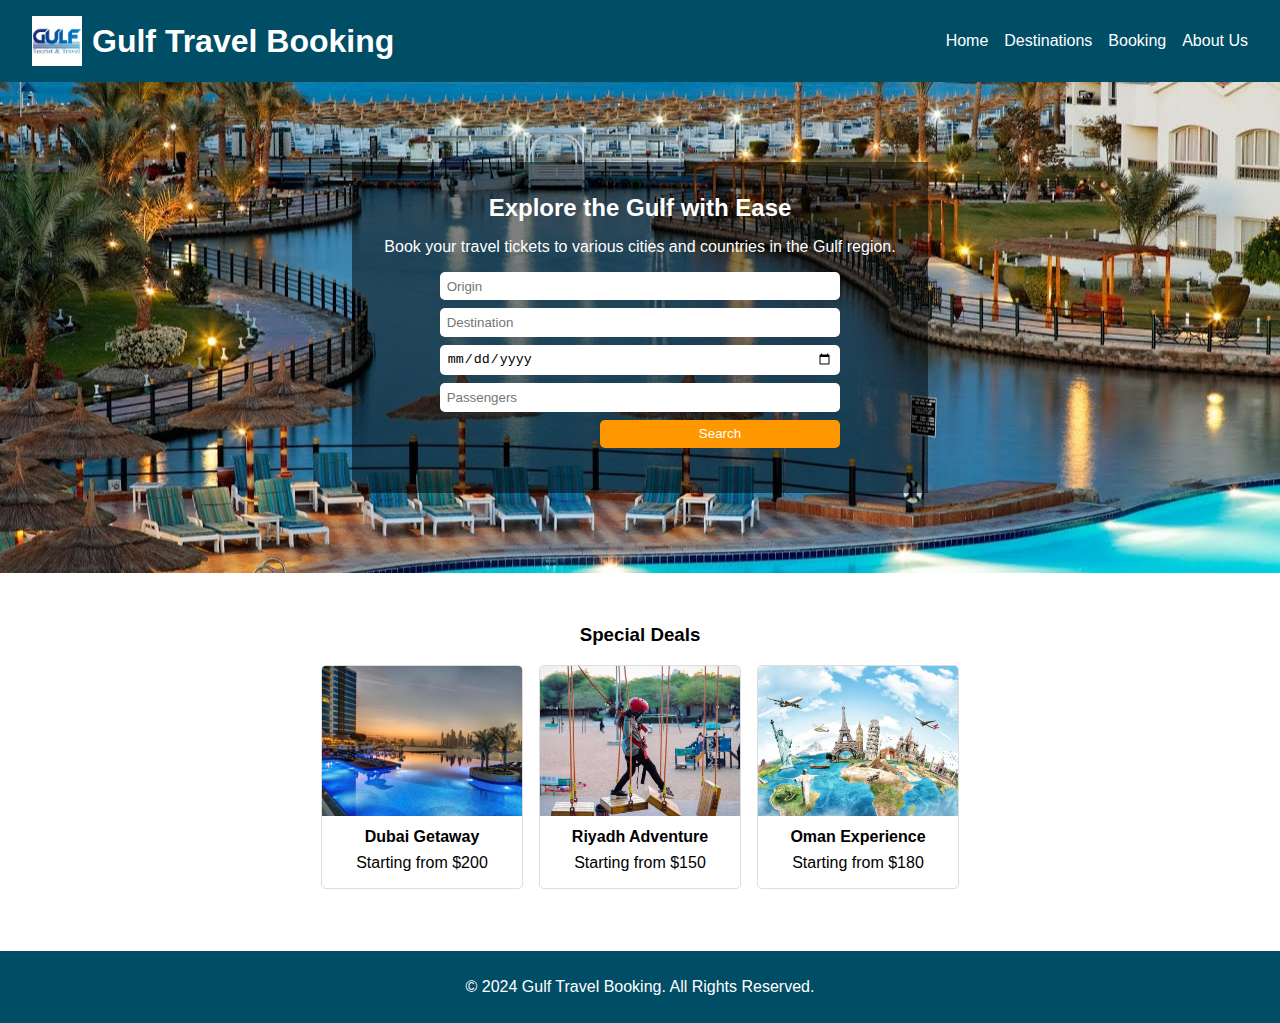
<file: index.html>
<!DOCTYPE html>
<html lang="en">
<head>
    <meta charset="UTF-8">
    <meta name="viewport" content="width=device-width, initial-scale=1.0">
    <title>Gulf Travel Booking</title>
    <link rel="stylesheet" href="styles.css">
<style>
      
        .topnav {
            overflow: hidden;
            background-color: #333;
        }

        .topnav a {
            float: left;
            display: block;
            color: #f2f2f2;
            text-align: center;
            padding: 14px 16px;
            text-decoration: none;
        }

        .topnav .icon {
            display: none;
        }

        @media screen and (max-width: 600px) {
            .topnav a {display: none;}
            .topnav a.icon {
                float: right;
                display: block;
            }
        }

        @media screen and (max-width: 600px) {
            .topnav.responsive {position: relative;}
            .topnav.responsive .icon {
                position: absolute;
                right: 0;
                top: 0;
            }
            .topnav.responsive a {
                float: none;
                display: block;
                text-align: left;
            }
        }
    </style>
</head>
<body>
    <header>
        <nav>
            <div class="logo">
                <img src="img/logo.jfif" alt="Logo" class="logo-img">
                <h1>Gulf Travel Booking</h1>
            </div>
            <ul class="nav-links">
                <li><a href="index.html">Home</a></li>
                <li><a href="destinations.html">Destinations</a></li>
                <li><a href="booking.html">Booking</a></li>
                <li><a href="about_us.html" class="icon" onclick="myFunction()">About Us</a></li>
            </ul>
        </nav>
    </header>

    <main>
        <section class="hero">
            <div class="hero-content">
                <h2>Explore the Gulf with Ease</h2>
                <p>Book your travel tickets to various cities and countries in the Gulf region.</p>
                <form id="search-form">
                    <input type="text" id="origin" placeholder="Origin">
                    <input type="text" id="destination" placeholder="Destination">
                    <input type="date" id="departure-date" placeholder="Departure Date">
                    <input type="number" id="passengers" placeholder="Passengers">
                    <button type="submit">Search</button>
                </form>
            </div>
        </section>

        <section class="deals">
            <h3>Special Deals</h3>
            <div class="deal-cards">
                <div class="card">
                    <img src="img/deal1.jpg" alt="Deal 1">
                    <h4>Dubai Getaway</h4>
                    <p>Starting from $200</p>
                </div>
                <div class="card">
                    <img src="img/deal2.jpg" alt="Deal 2">
                    <h4>Riyadh Adventure</h4>
                    <p>Starting from $150</p>
                </div>
                <div class="card">
                    <img src="img/travel1.jpg" alt="Deal 3">
                    <h4>Oman Experience</h4>
                    <p>Starting from $180</p>
                </div>
            </div>
        </section>
    </main>

    <footer>
        <p>&copy; 2024 Gulf Travel Booking. All Rights Reserved.</p>
    </footer>
<script>
function myFunction() {
    var x = document.getElementById("myTopnav");
    if (x.className === "topnav") {
        x.className += " responsive";
    } else {
        x.className = "topnav";
    }
}
</script>
    <script src="script.js"></script>

</body>
</html>
</file>
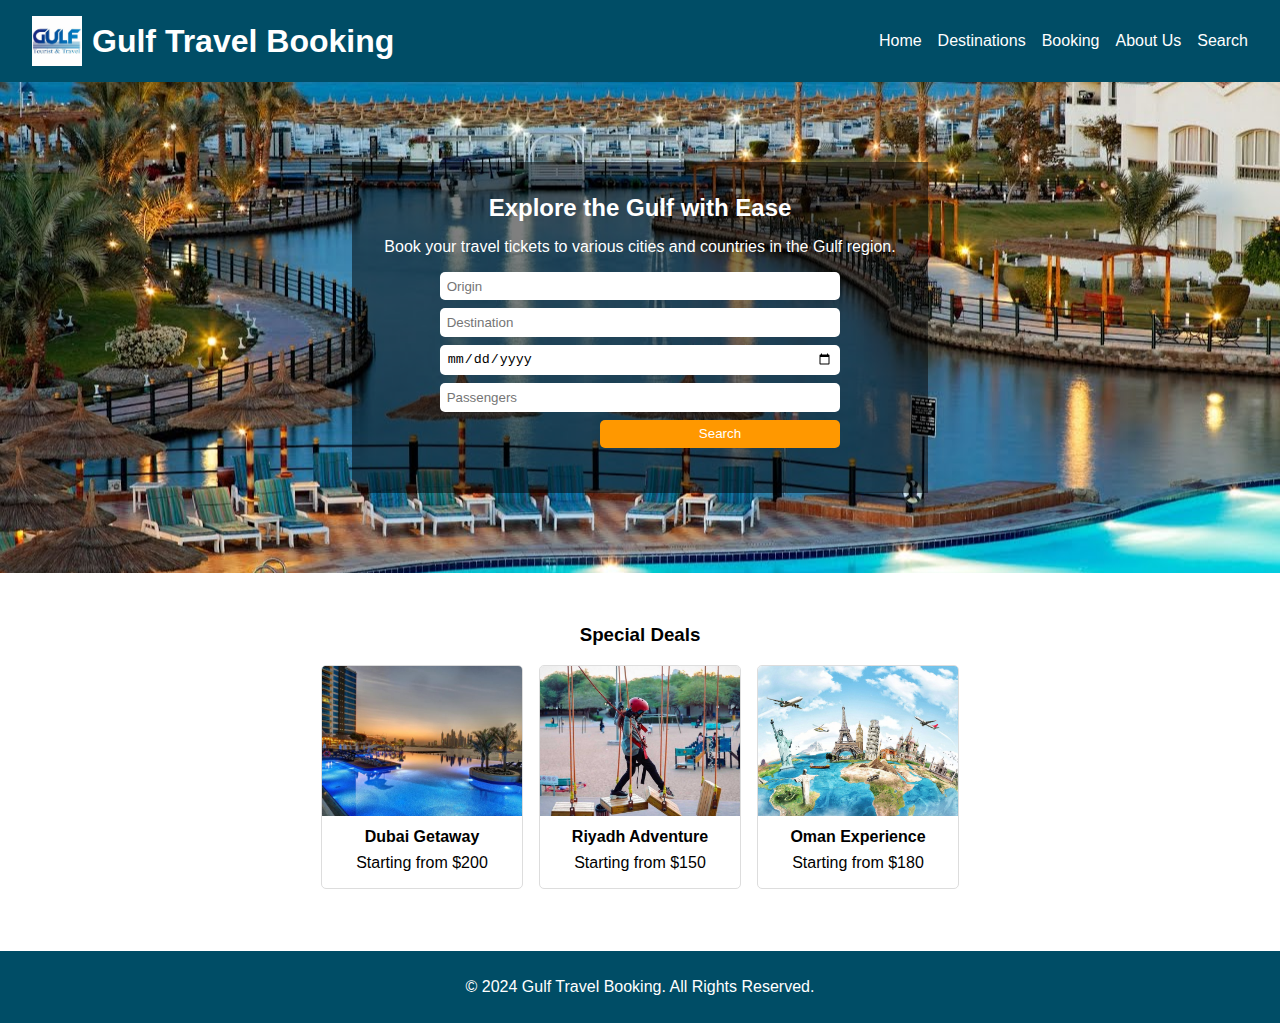
<file: img/gulf travel/index.html>
<!DOCTYPE html>
<html lang="en">
<head>
    <meta charset="UTF-8">
    <meta name="viewport" content="width=device-width, initial-scale=1.0">
    <title>Gulf Travel Booking</title>
    <link rel="stylesheet" href="styles.css">

</head>
<body>
    <header>
        <nav>
            <div class="logo">
                <img src="img/logo.jfif" alt="Logo" class="logo-img">
                <h1>Gulf Travel Booking</h1>
            </div>
            <ul class="nav-links">
                <li><a href="index.html">Home</a></li>
                <li><a href="destinations.html">Destinations</a></li>
                <li><a href="booking.html">Booking</a></li>
                <li><a href="about_us.html">About Us</a></li>
                <li><a href="search.html">Search</a></li>
            </ul>
        </nav>
    </header>

    <main>
        <section class="hero">
            <div class="hero-content">
                <h2>Explore the Gulf with Ease</h2>
                <p>Book your travel tickets to various cities and countries in the Gulf region.</p>
                <form id="search-form">
                    <input type="text" id="origin" placeholder="Origin">
                    <input type="text" id="destination" placeholder="Destination">
                    <input type="date" id="departure-date" placeholder="Departure Date">
                    <input type="number" id="passengers" placeholder="Passengers">
                    <button type="submit">Search</button>
                </form>
            </div>
        </section>

        <section class="deals">
            <h3>Special Deals</h3>
            <div class="deal-cards">
                <div class="card">
                    <img src="img/deal1.jpg" alt="Deal 1">
                    <h4>Dubai Getaway</h4>
                    <p>Starting from $200</p>
                </div>
                <div class="card">
                    <img src="img/deal2.jpg" alt="Deal 2">
                    <h4>Riyadh Adventure</h4>
                    <p>Starting from $150</p>
                </div>
                <div class="card">
                    <img src="img/travel1.jpg" alt="Deal 3">
                    <h4>Oman Experience</h4>
                    <p>Starting from $180</p>
                </div>
            </div>
        </section>
    </main>

    <footer>
        <p>&copy; 2024 Gulf Travel Booking. All Rights Reserved.</p>
    </footer>

    <script src="script.js"></script>

</body>
</html>
</file>
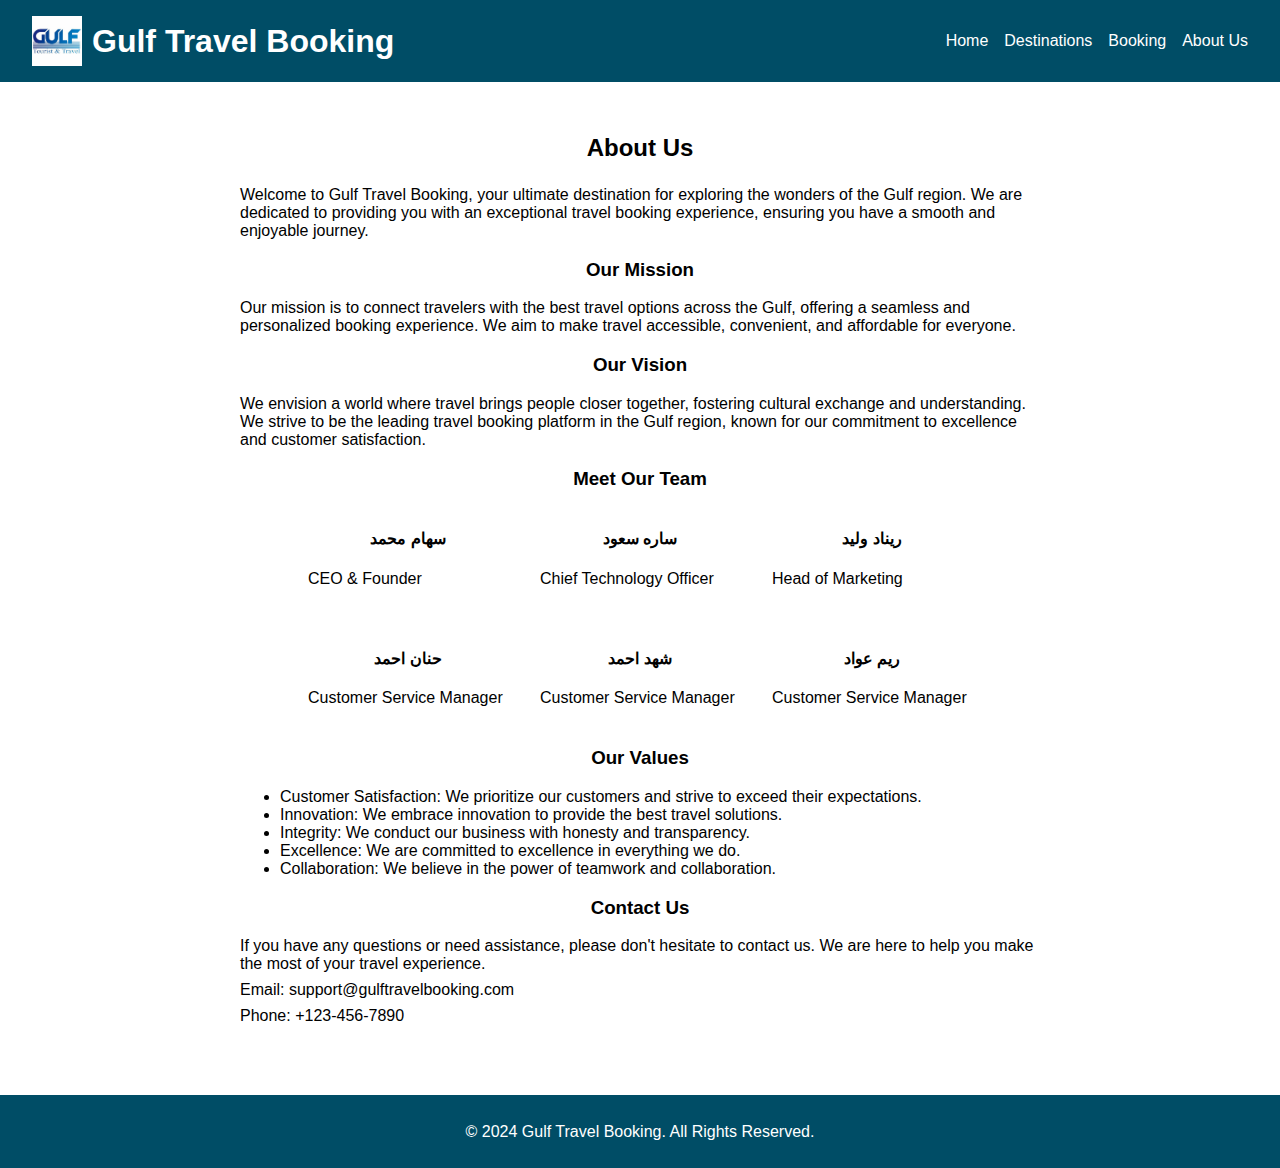
<file: about_us.html>
<!DOCTYPE html>
<html lang="en">
<head>
    <meta charset="UTF-8">
    <meta name="viewport" content="width=device-width, initial-scale=1.0">
    <title>About Us - Gulf Travel Booking</title>
    <link rel="stylesheet" href="styles.css">

</head>
<body>
    <header>
        <nav>
            <div class="logo">
                <img src="img/logo.jfif" alt="Logo" class="logo-img">
                <h1>Gulf Travel Booking</h1>
            </div>
            <ul class="nav-links">
                <li><a href="index.html">Home</a></li>
                <li><a href="destinations.html">Destinations</a></li>
                <li><a href="booking.html">Booking</a></li>
                <li><a href="about_us.html" class="icon" onclick="myFunction()">About Us</a></li>
               
            </ul>
        </nav>
    </header>

    <main>
        <section class="about">
            <h2>About Us</h2>
            <p>Welcome to Gulf Travel Booking, your ultimate destination for exploring the wonders of the Gulf region. We are dedicated to providing you with an exceptional travel booking experience, ensuring you have a smooth and enjoyable journey.</p>

            <h3>Our Mission</h3>
            <p>Our mission is to connect travelers with the best travel options across the Gulf, offering a seamless and personalized booking experience. We aim to make travel accessible, convenient, and affordable for everyone.</p>

            <h3>Our Vision</h3>
            <p>We envision a world where travel brings people closer together, fostering cultural exchange and understanding. We strive to be the leading travel booking platform in the Gulf region, known for our commitment to excellence and customer satisfaction.</p>

            <h3>Meet Our Team</h3>
            <div class="team-grid">
                <div class="team-member">
                    
                    <h4>سهام محمد </h4>
                    <p>CEO & Founder</p>
                </div>
                <div class="team-member">
                    
                    <h4>ساره سعود </h4>
                    <p>Chief Technology Officer</p>
                </div>
                <div class="team-member">
                                        <h4>ريناد وليد </h4>
                    <p>Head of Marketing</p>
                </div>
                <div class="team-member">
                    
                    <h4>حنان احمد </h4>
                    <p>Customer Service Manager</p>
                </div>
                <div class="team-member">
                                       <h4>شهد احمد </h4>
                    <p>Customer Service Manager</p>
                </div>
                <div class="team-member">
                                        <h4>ريم عواد </h4>
                    <p>Customer Service Manager</p>
                </div>
            </div>

            <h3>Our Values</h3>
            <ul>
                <li>Customer Satisfaction: We prioritize our customers and strive to exceed their expectations.</li>
                <li>Innovation: We embrace innovation to provide the best travel solutions.</li>
                <li>Integrity: We conduct our business with honesty and transparency.</li>
                <li>Excellence: We are committed to excellence in everything we do.</li>
                <li>Collaboration: We believe in the power of teamwork and collaboration.</li>
            </ul>

            <h3>Contact Us</h3>
            <p>If you have any questions or need assistance, please don't hesitate to contact us. We are here to help you make the most of your travel experience.</p>
            <p>Email: support@gulftravelbooking.com</p>
            <p>Phone: +123-456-7890</p>
        </section>
    </main>

    <footer>
        <p>&copy; 2024 Gulf Travel Booking. All Rights Reserved.</p>
    </footer>

    <script src="script.js"></script>
</body>
</html>
</file>
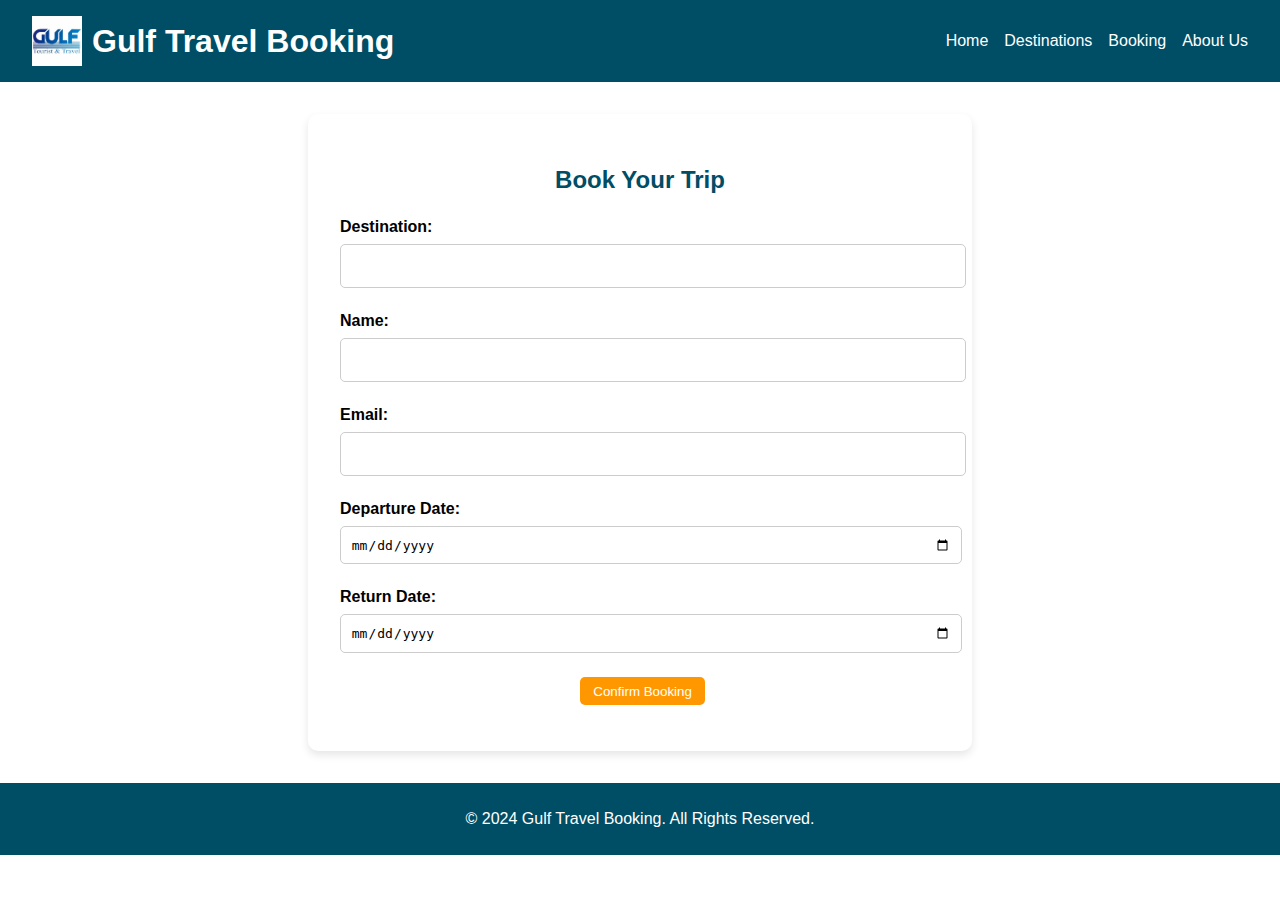
<file: booking.html>
<!DOCTYPE html>
<html lang="en">
<head>
    <meta charset="UTF-8">
    <meta name="viewport" content="width=device-width, initial-scale=1.0">
    <title>Booking - Gulf Travel Booking</title>
    <link rel="stylesheet" href="styles.css">

</head>
<body>
    <header>
        <nav>
            <div class="logo">
                <img src="img/logo.jfif" alt="Logo" class="logo-img">
                <h1>Gulf Travel Booking</h1>
            </div>
            <ul class="nav-links">
                <li><a href="index.html">Home</a></li>
                <li><a href="destinations.html">Destinations</a></li>
                <li><a href="booking.html">Booking</a></li>
                <li><a href="about_us.html" class="icon" onclick="myFunction()">About Us</a></li>
                
            </ul>
        </nav>
    </header>

    <main>
        <section class="booking-section">
            <h2>Book Your Trip</h2>
            <form id="booking-form">
                <div class="form-group">
                    <label for="destination">Destination:</label>
                    <input type="text" id="destination" name="destination" readonly>
                </div>
                <div class="form-group">
                    <label for="name">Name:</label>
                    <input type="text" id="name" name="name" required>
                </div>
                <div class="form-group">
                    <label for="email">Email:</label>
                    <input type="email" id="email" name="email" required>
                </div>
                <div class="form-group">
                    <label for="departure-date">Departure Date:</label>
                    <input type="date" id="departure-date" name="departure-date" required>
                </div>
                <div class="form-group">
                    <label for="return-date">Return Date:</label>
                    <input type="date" id="return-date" name="return-date" required>
                </div>
                <button type="submit">Confirm Booking</button>
            </form>
        </section>
    </main>


    <footer>
        <p>&copy; 2024 Gulf Travel Booking. All Rights Reserved.</p>
    </footer>

    <script src="script.js"></script>

</body>
</html>
</file>
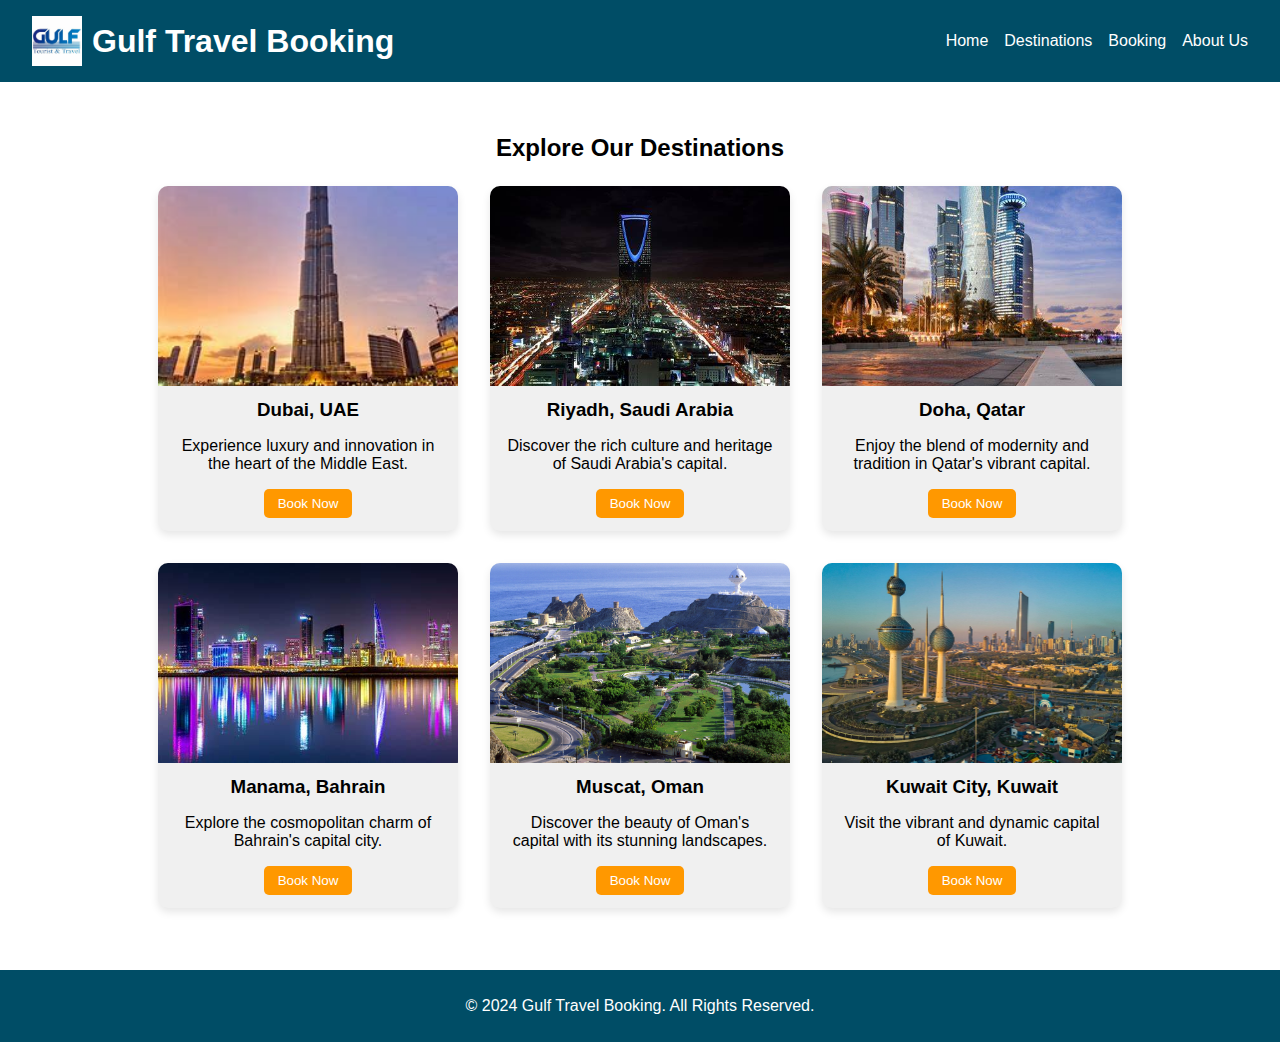
<file: destinations.html>
<!DOCTYPE html>
<html lang="en">
<head>
    <meta charset="UTF-8">
    <meta name="viewport" content="width=device-width, initial-scale=1.0">
    <title>Destinations - Gulf Travel Booking</title>
    <link rel="stylesheet" href="styles.css">

</head>
<body>
    <header>
        <nav>
            <div class="logo">
                <img src="img/logo.jfif" alt="Logo" class="logo-img">
                <h1>Gulf Travel Booking</h1>
            </div>
            <ul class="nav-links">
                <li><a href="index.html">Home</a></li>
                <li><a href="destinations.html">Destinations</a></li>
                <li><a href="booking.html">Booking</a></li>
                <li><a href="about_us.html"  class="icon" onclick="myFunction()">About Us</a></li>
                
            </ul>
        </nav>
    </header>


    <main>
        <section class="destinations">
            <h2>Explore Our Destinations</h2>
            <div class="destination-grid">
                <div class="destination-card">
                    <img src="img/emirates.jfif" alt="Dubai">
                    <h3>Dubai, UAE</h3>
                    <p>Experience luxury and innovation in the heart of the Middle East.</p>
                    <button onclick="bookDestination('Dubai')">Book Now</button>
                </div>
                <div class="destination-card">
                    <img src="img/saudia.jfif" alt="Riyadh">
                    <h3>Riyadh, Saudi Arabia</h3>
                    <p>Discover the rich culture and heritage of Saudi Arabia's capital.</p>
                    <button onclick="bookDestination('Riyadh')">Book Now</button>
                </div>
                <div class="destination-card">
                    <img src="img/doha.jfif" alt="Doha">
                    <h3>Doha, Qatar</h3>
                    <p>Enjoy the blend of modernity and tradition in Qatar's vibrant capital.</p>
                    <button onclick="bookDestination('Doha')">Book Now</button>
                </div>
                <div class="destination-card">
                    <img src="img/manama.jfif" alt="Manama">
                    <h3>Manama, Bahrain</h3>
                    <p>Explore the cosmopolitan charm of Bahrain's capital city.</p>
                    <button onclick="bookDestination('Manama')">Book Now</button>
                </div>
                <div class="destination-card">
                    <img src="img/muscat.jpg" alt="Muscat">
                    <h3>Muscat, Oman</h3>
                    <p>Discover the beauty of Oman's capital with its stunning landscapes.</p>
                    <button onclick="bookDestination('Muscat')">Book Now</button>
                </div>
                <div class="destination-card">
                    <img src="img/kuwait.jfif" alt="Kuwait City">
                    <h3>Kuwait City, Kuwait</h3>
                    <p>Visit the vibrant and dynamic capital of Kuwait.</p>
                    <button onclick="bookDestination('Kuwait City')">Book Now</button>
                </div>
            </div>
        </section>
    </main>

    <footer>
        <p>&copy; 2024 Gulf Travel Booking. All Rights Reserved.</p>
    </footer>

    <script src="script.js"></script>

</body>
</html>
</file>
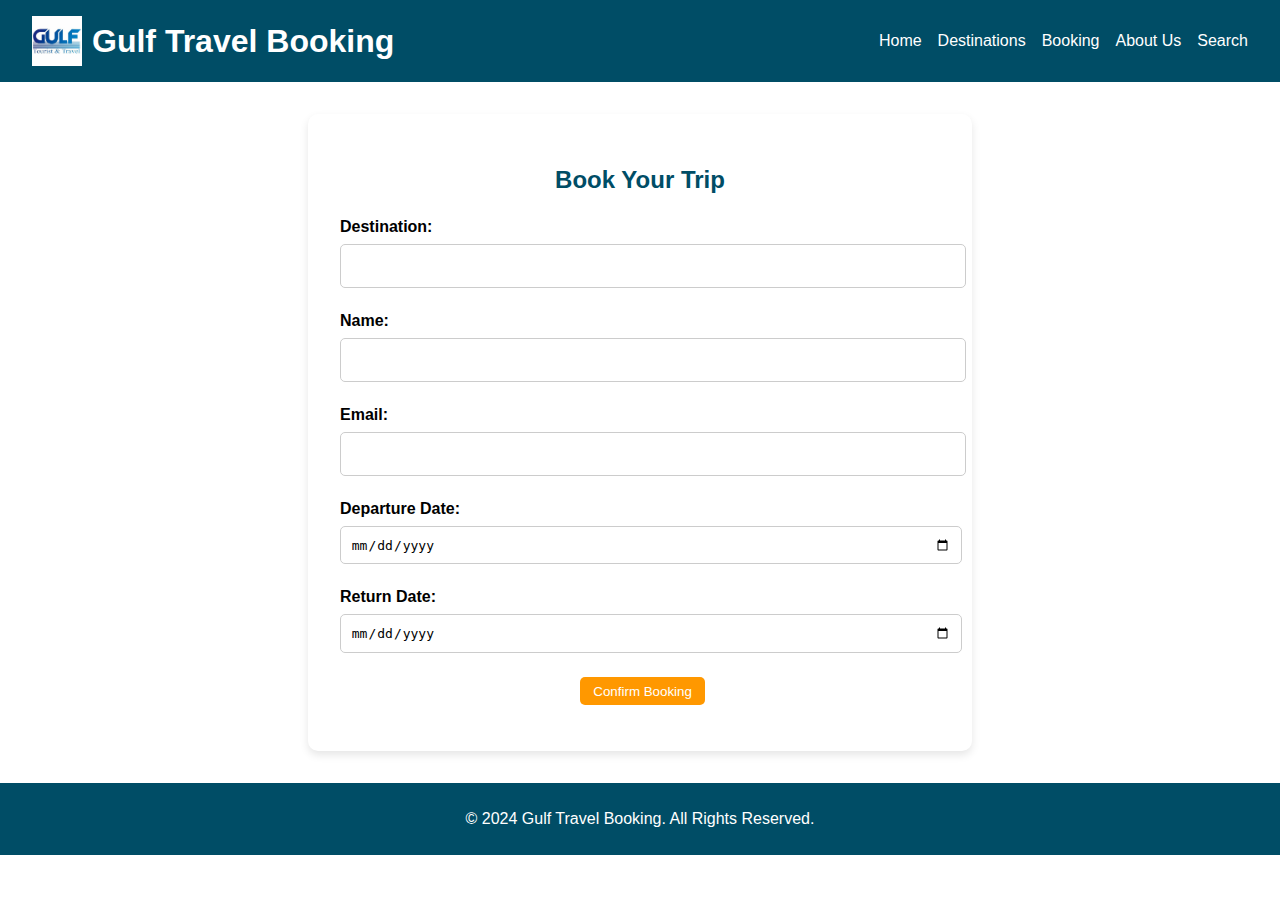
<file: img/gulf travel/booking.html>
<!DOCTYPE html>
<html lang="en">
<head>
    <meta charset="UTF-8">
    <meta name="viewport" content="width=device-width, initial-scale=1.0">
    <title>Booking - Gulf Travel Booking</title>
    <link rel="stylesheet" href="styles.css">

</head>
<body>
    <header>
        <nav>
            <div class="logo">
                <img src="img/logo.jfif" alt="Logo" class="logo-img">
                <h1>Gulf Travel Booking</h1>
            </div>
            <ul class="nav-links">
                <li><a href="index.html">Home</a></li>
                <li><a href="destinations.html">Destinations</a></li>
                <li><a href="booking.html">Booking</a></li>
                <li><a href="about_us.html">About Us</a></li>
                <li><a href="search.html">Search</a></li>
            </ul>
        </nav>
    </header>

    <main>
        <section class="booking-section">
            <h2>Book Your Trip</h2>
            <form id="booking-form">
                <div class="form-group">
                    <label for="destination">Destination:</label>
                    <input type="text" id="destination" name="destination" readonly>
                </div>
                <div class="form-group">
                    <label for="name">Name:</label>
                    <input type="text" id="name" name="name" required>
                </div>
                <div class="form-group">
                    <label for="email">Email:</label>
                    <input type="email" id="email" name="email" required>
                </div>
                <div class="form-group">
                    <label for="departure-date">Departure Date:</label>
                    <input type="date" id="departure-date" name="departure-date" required>
                </div>
                <div class="form-group">
                    <label for="return-date">Return Date:</label>
                    <input type="date" id="return-date" name="return-date" required>
                </div>
                <button type="submit">Confirm Booking</button>
            </form>
        </section>
    </main>


    <footer>
        <p>&copy; 2024 Gulf Travel Booking. All Rights Reserved.</p>
    </footer>

    <script src="script.js"></script>

</body>
</html>
</file>
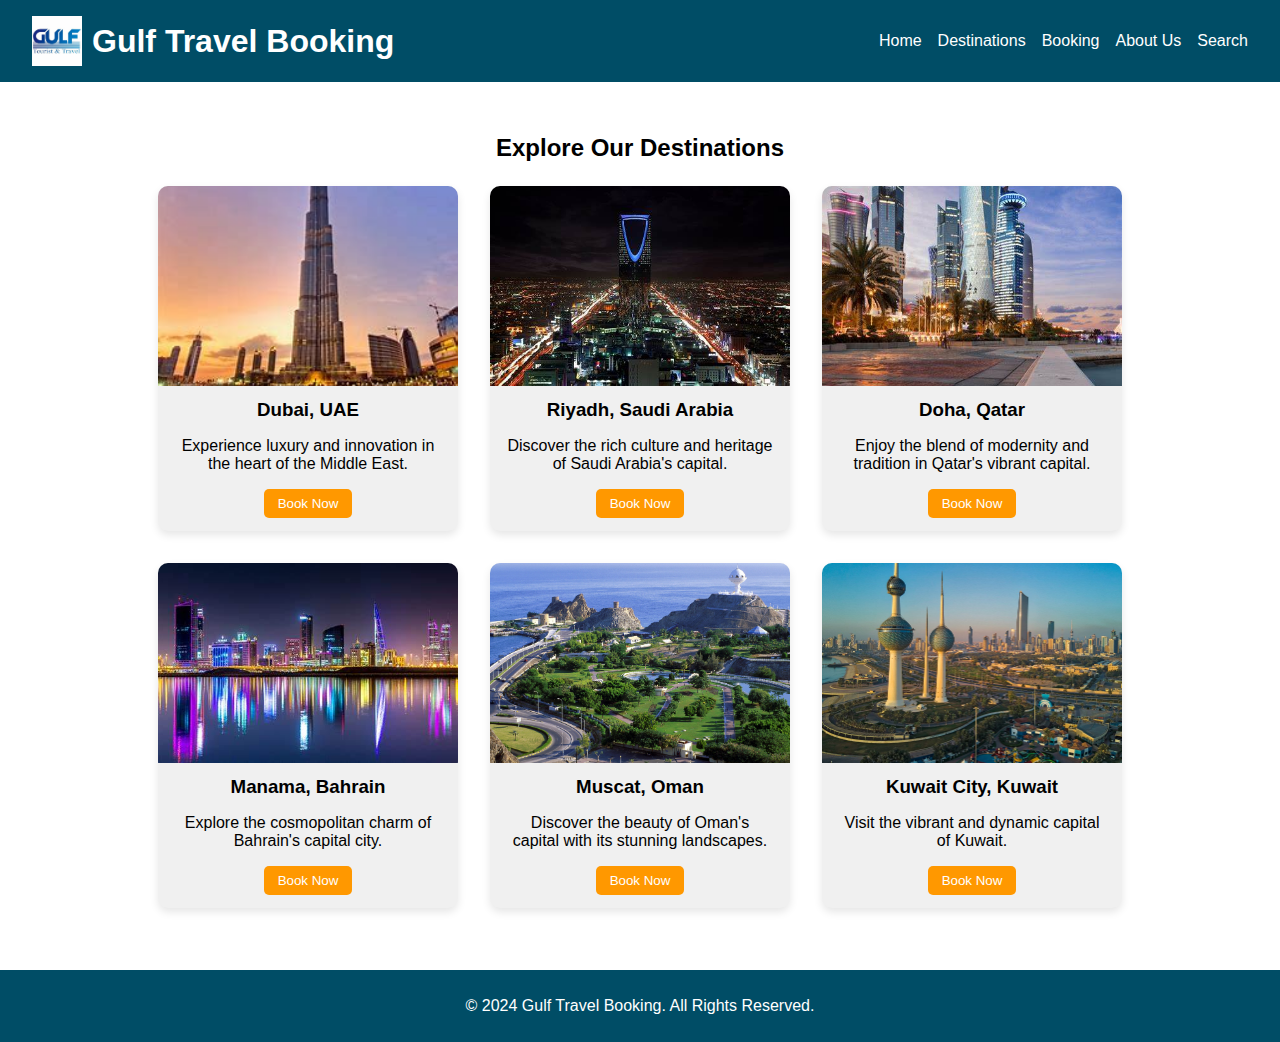
<file: img/gulf travel/destinations.html>
<!DOCTYPE html>
<html lang="en">
<head>
    <meta charset="UTF-8">
    <meta name="viewport" content="width=device-width, initial-scale=1.0">
    <title>Destinations - Gulf Travel Booking</title>
    <link rel="stylesheet" href="styles.css">

</head>
<body>
    <header>
        <nav>
            <div class="logo">
                <img src="img/logo.jfif" alt="Logo" class="logo-img">
                <h1>Gulf Travel Booking</h1>
            </div>
            <ul class="nav-links">
                <li><a href="index.html">Home</a></li>
                <li><a href="destinations.html">Destinations</a></li>
                <li><a href="booking.html">Booking</a></li>
                <li><a href="about_us.html">About Us</a></li>
                <li><a href="search.html">Search</a></li>
            </ul>
        </nav>
    </header>


    <main>
        <section class="destinations">
            <h2>Explore Our Destinations</h2>
            <div class="destination-grid">
                <div class="destination-card">
                    <img src="img/emirates.jfif" alt="Dubai">
                    <h3>Dubai, UAE</h3>
                    <p>Experience luxury and innovation in the heart of the Middle East.</p>
                    <button onclick="bookDestination('Dubai')">Book Now</button>
                </div>
                <div class="destination-card">
                    <img src="img/saudia.jfif" alt="Riyadh">
                    <h3>Riyadh, Saudi Arabia</h3>
                    <p>Discover the rich culture and heritage of Saudi Arabia's capital.</p>
                    <button onclick="bookDestination('Riyadh')">Book Now</button>
                </div>
                <div class="destination-card">
                    <img src="img/doha.jfif" alt="Doha">
                    <h3>Doha, Qatar</h3>
                    <p>Enjoy the blend of modernity and tradition in Qatar's vibrant capital.</p>
                    <button onclick="bookDestination('Doha')">Book Now</button>
                </div>
                <div class="destination-card">
                    <img src="img/manama.jfif" alt="Manama">
                    <h3>Manama, Bahrain</h3>
                    <p>Explore the cosmopolitan charm of Bahrain's capital city.</p>
                    <button onclick="bookDestination('Manama')">Book Now</button>
                </div>
                <div class="destination-card">
                    <img src="img/muscat.jpg" alt="Muscat">
                    <h3>Muscat, Oman</h3>
                    <p>Discover the beauty of Oman's capital with its stunning landscapes.</p>
                    <button onclick="bookDestination('Muscat')">Book Now</button>
                </div>
                <div class="destination-card">
                    <img src="img/kuwait.jfif" alt="Kuwait City">
                    <h3>Kuwait City, Kuwait</h3>
                    <p>Visit the vibrant and dynamic capital of Kuwait.</p>
                    <button onclick="bookDestination('Kuwait City')">Book Now</button>
                </div>
            </div>
        </section>
    </main>

    <footer>
        <p>&copy; 2024 Gulf Travel Booking. All Rights Reserved.</p>
    </footer>

    <script src="script.js"></script>

</body>
</html>
</file>
<file: styles.css>
body {
    font-family: Arial, sans-serif;
    margin: 0;
    padding: 0;
}

header {
    background-color: #004d66;
    color: white;
    padding: 1em 0;
}

nav {
    display: flex;
    justify-content: space-between;
    align-items: center;
    padding: 0 2em;
}

.logo {
    display: flex;
    align-items: center;
}

.logo-img {
    height: 50px; /* ضبط ارتفاع الصورة حسب الحاجة */
    margin-right: 10px; /* مسافة بين الصورة والنص */
}

.logo h1 {
    margin: 0;
}

.nav-links {
    list-style: none;
    display: flex;
    gap: 1em;
}

.nav-links li {
    margin: 0;
}

.nav-links a {
    color: white;
    text-decoration: none;
}

.hero {
    background: url('img/R.jfif') no-repeat center center/cover;
    color: white;
    text-align: center;
    padding: 5em 1em;
}

.hero-content {
    background: rgba(0, 0, 0, 0.5);
    padding: 2em;
    display: inline-block;
}

.hero h2 {
    margin: 0 0 0.5em;
}

.hero form {
    display: flex;
    flex-direction: column;
    gap: 0.5em;
    max-width: 400px;
    margin: 1em auto 0;
}

.hero form input, .hero form button {
    padding: 0.5em;
    border: none;
    border-radius: 5px;
}

.hero form button {
    background-color: #ff9800;
    color: white;
    cursor: pointer;
}

.deals {
    padding: 2em;
    text-align: center;
}

    .deal-cards {
    display: flex;
    justify-content: center;
    gap: 1em;
}

.card {
    border: 1px solid #ddd;
    border-radius: 5px;
    overflow: hidden;
    width: 200px;
}

.card img {
    width: 100%;
    height: 150px;
    object-fit: cover;
}

.card h4 {
    margin: 0.5em;
}

.card p {
    margin: 0 0 1em;
}

footer {
    background-color: #004d66;
    color: white;
    margin-top: 30px;
    text-align: center;
    padding: .7em 0;
    width: 100%;
    bottom: 0;
}


/* Booking page */

.booking-section {
    background: white;
    padding: 2em;
    border-radius: 10px;
    box-shadow: 0 4px 8px rgba(0, 0, 0, 0.1);
    max-width: 600px;
    margin: 2em auto;
}

.booking-section h2 {
    text-align: center;
    margin-bottom: 1em;
    color: #004d66;
}

.form-group {
    margin-bottom: 1.5em;
}

.form-group label {
    display: block;
    margin-bottom: 0.5em;
    font-weight: bold;
}

.form-group input {
    width: 100%;
    padding: 0.75em;
    border: 1px solid #ccc;
    border-radius: 5px;
    font-size: 1em;
}

form button {
    background-color: #ff9800;
    color: white;
    border: none;
    border-radius: 5px;
    padding: 0.5em 1em;
    cursor: pointer;
    text-align: center;
    margin-left: 40%;
}

/* destination page */

.destinations {
    padding: 2em;
    text-align: center;
}

.destinations h2 {
    margin-bottom: 1em;
}

.destination-grid {
    display: flex;
    flex-wrap: wrap;
    gap: 2em;
    justify-content: center;
}

.destination-card {
    background-color: #f0f0f0;
    border-radius: 10px;
    overflow: hidden;
    text-align: center;
    width: 300px;
    box-shadow: 0 4px 8px rgba(0, 0, 0, 0.1);
}

.destination-card img {
    width: 100%;
    height: 200px;
    object-fit: cover;
}

.destination-card h3 {
    margin: 0.5em 0;
}

.destination-card p {
    padding: 0 1em;
}

button {
    background-color: #ff9800;
    color: white;
    border: none;
    border-radius: 5px;
    padding: 0.5em 1em;
    cursor: pointer;
    margin-bottom: 1em;
}

/* About us page */

.about {
    padding: 2em;
    max-width: 800px;
    margin: 0 auto;
    text-align: center;
}

.about h2, .about h3 {
    margin-bottom: 1em;
}

.about p, .about ul {
    margin: 0.5em 0;
    text-align: left;
}

.team-grid {
    display: flex;
    flex-wrap: wrap;
    gap: 2em;
    justify-content: center;
    margin-bottom: 2em;
}

.team-member {
    text-align: center;
    width: 200px;
}

.team-member img {
    width: 100%;
    height: 200px;
    object-fit: cover;
    border-radius: 50%;
}









.topnav {
    overflow: hidden;
    background-color: #333;
}

.topnav a {
    float: left;
    display: block;
    color: #f2f2f2;
    text-align: center;
    padding: 14px 16px;
    text-decoration: none;
}

.topnav .icon {
    display: none;
}

@media screen and (max-width: 600px) {
    .topnav a {
        display: none;
    }

        .topnav a.icon {
            float: right;
            display: block;
        }
}

@media screen and (max-width: 600px) {
    .topnav.responsive {
        position: relative;
    }

        .topnav.responsive .icon {
            position: absolute;
            right: 0;
            top: 0;
        }

        .topnav.responsive a {
            float: none;
            display: block;
            text-align: left;
        }
}
</file>
<file: img/gulf travel/styles.css>
body {
    font-family: Arial, sans-serif;
    margin: 0;
    padding: 0;
}

header {
    background-color: #004d66;
    color: white;
    padding: 1em 0;
}

nav {
    display: flex;
    justify-content: space-between;
    align-items: center;
    padding: 0 2em;
}

.logo {
    display: flex;
    align-items: center;
}

.logo-img {
    height: 50px; /* ضبط ارتفاع الصورة حسب الحاجة */
    margin-right: 10px; /* مسافة بين الصورة والنص */
}

.logo h1 {
    margin: 0;
}

.nav-links {
    list-style: none;
    display: flex;
    gap: 1em;
}

.nav-links li {
    margin: 0;
}

.nav-links a {
    color: white;
    text-decoration: none;
}

.hero {
    background: url('img/R.jfif') no-repeat center center/cover;
    color: white;
    text-align: center;
    padding: 5em 1em;
}

.hero-content {
    background: rgba(0, 0, 0, 0.5);
    padding: 2em;
    display: inline-block;
}

.hero h2 {
    margin: 0 0 0.5em;
}

.hero form {
    display: flex;
    flex-direction: column;
    gap: 0.5em;
    max-width: 400px;
    margin: 1em auto 0;
}

.hero form input, .hero form button {
    padding: 0.5em;
    border: none;
    border-radius: 5px;
}

.hero form button {
    background-color: #ff9800;
    color: white;
    cursor: pointer;
}

.deals {
    padding: 2em;
    text-align: center;
}

.deal-cards {
    display: flex;
    justify-content: center;
    gap: 1em;
}

.card {
    border: 1px solid #ddd;
    border-radius: 5px;
    overflow: hidden;
    width: 200px;
}

.card img {
    width: 100%;
    height: 150px;
    object-fit: cover;
}

.card h4 {
    margin: 0.5em;
}

.card p {
    margin: 0 0 1em;
}

footer {
    background-color: #004d66;
    color: white;
    margin-top: 30px;
    text-align: center;
    padding: .7em 0;
    width: 100%;
    bottom: 0;
}


/* Booking page */

.booking-section {
    background: white;
    padding: 2em;
    border-radius: 10px;
    box-shadow: 0 4px 8px rgba(0, 0, 0, 0.1);
    max-width: 600px;
    margin: 2em auto;
}

.booking-section h2 {
    text-align: center;
    margin-bottom: 1em;
    color: #004d66;
}

.form-group {
    margin-bottom: 1.5em;
}

.form-group label {
    display: block;
    margin-bottom: 0.5em;
    font-weight: bold;
}

.form-group input {
    width: 100%;
    padding: 0.75em;
    border: 1px solid #ccc;
    border-radius: 5px;
    font-size: 1em;
}

form button {
    background-color: #ff9800;
    color: white;
    border: none;
    border-radius: 5px;
    padding: 0.5em 1em;
    cursor: pointer;
    text-align: center;
    margin-left: 40%;
}

/* destination page */

.destinations {
    padding: 2em;
    text-align: center;
}

.destinations h2 {
    margin-bottom: 1em;
}

.destination-grid {
    display: flex;
    flex-wrap: wrap;
    gap: 2em;
    justify-content: center;
}

.destination-card {
    background-color: #f0f0f0;
    border-radius: 10px;
    overflow: hidden;
    text-align: center;
    width: 300px;
    box-shadow: 0 4px 8px rgba(0, 0, 0, 0.1);
}

.destination-card img {
    width: 100%;
    height: 200px;
    object-fit: cover;
}

.destination-card h3 {
    margin: 0.5em 0;
}

.destination-card p {
    padding: 0 1em;
}

button {
    background-color: #ff9800;
    color: white;
    border: none;
    border-radius: 5px;
    padding: 0.5em 1em;
    cursor: pointer;
    margin-bottom: 1em;
}

/* About us page */

.about {
    padding: 2em;
    max-width: 800px;
    margin: 0 auto;
    text-align: center;
}

.about h2, .about h3 {
    margin-bottom: 1em;
}

.about p, .about ul {
    margin: 0.5em 0;
    text-align: left;
}

.team-grid {
    display: flex;
    flex-wrap: wrap;
    gap: 2em;
    justify-content: center;
    margin-bottom: 2em;
}

.team-member {
    text-align: center;
    width: 200px;
}

.team-member img {
    width: 100%;
    height: 200px;
    object-fit: cover;
    border-radius: 50%;
}
</file>
